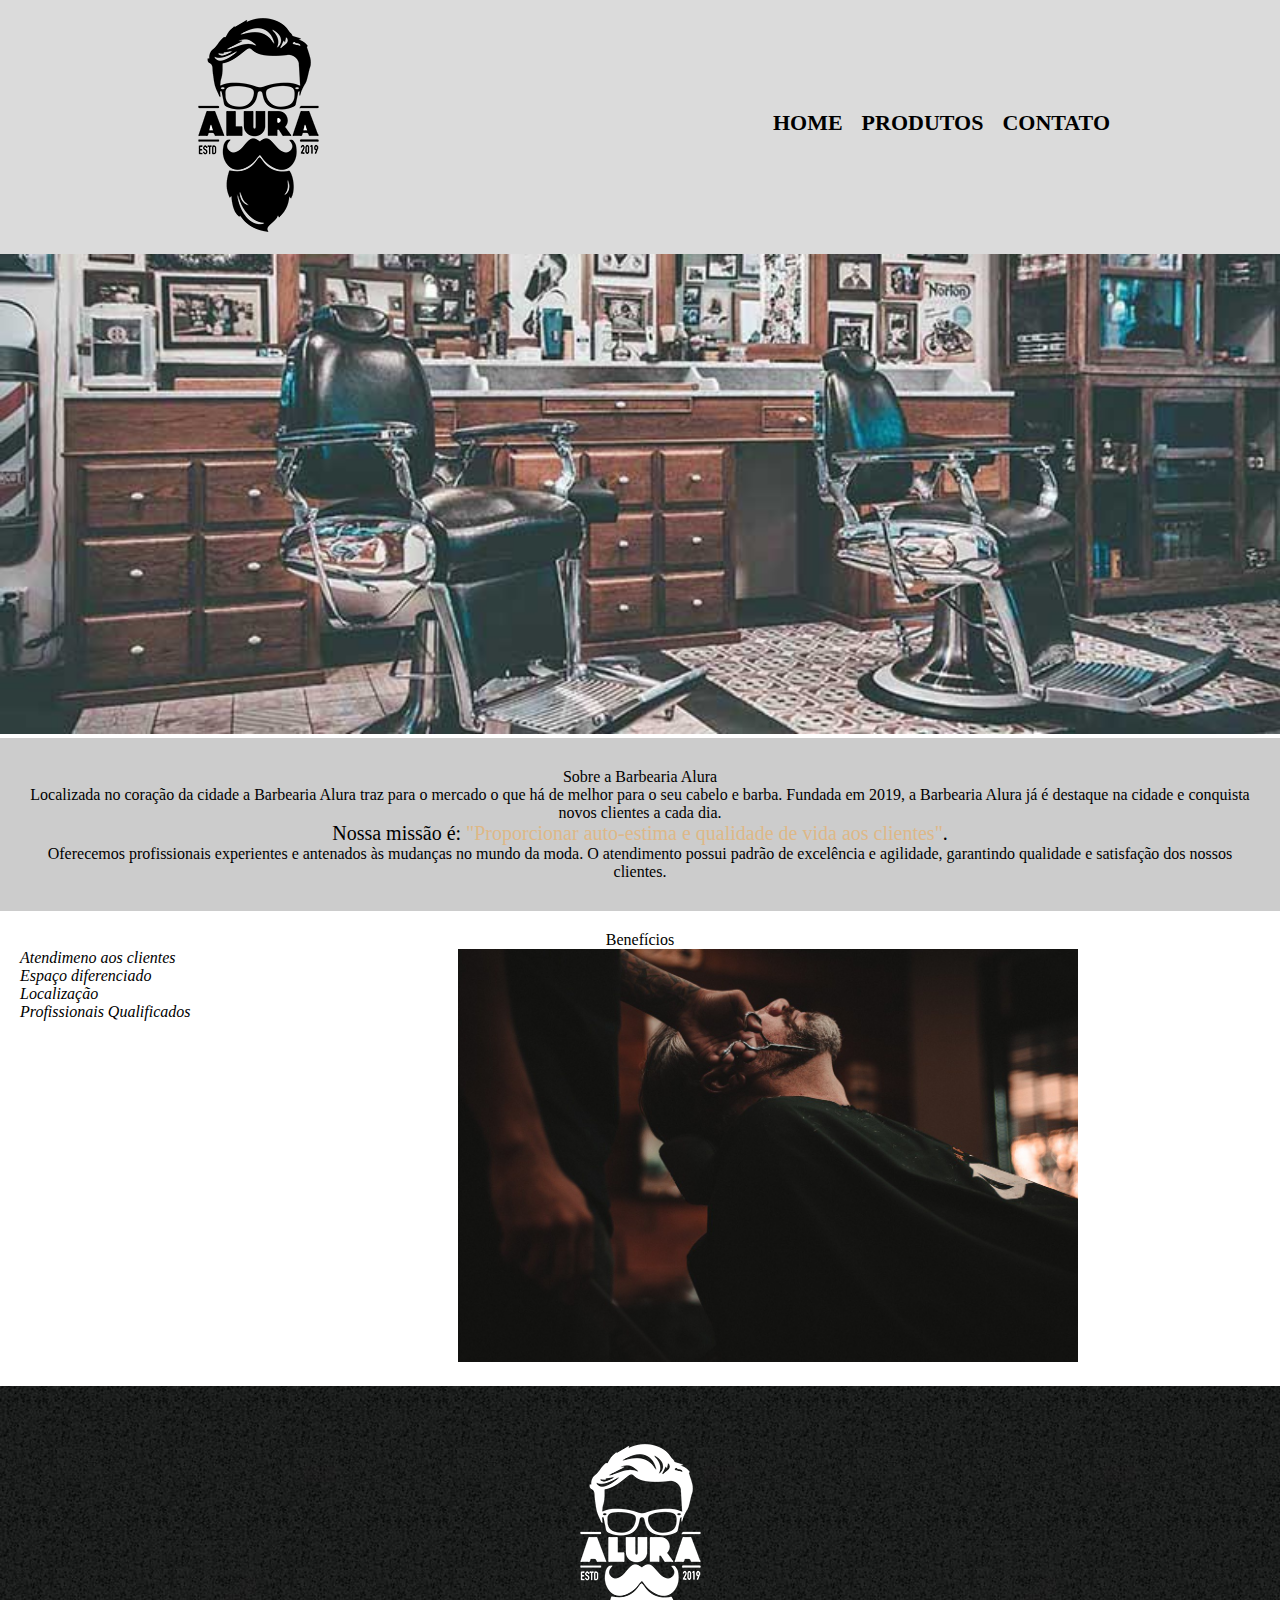
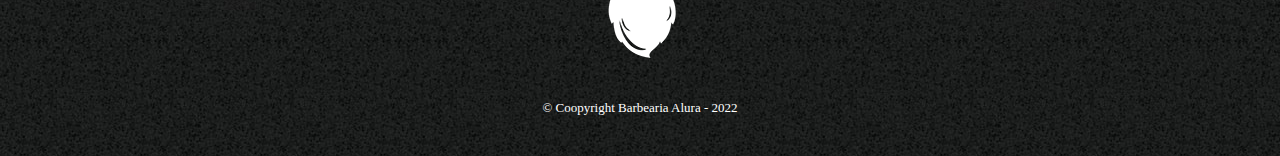
<file: Index.html>
<!DOCTYPE html>
<html lang="pt-br">
<head>
    <meta charset='utf-8'>
    <!-- <meta http-equiv='X-UA-Compatible' content='IE=edge'> -->
    <!-- <meta name='viewport' content='width=device-width, initial-scale=1'> -->
    <link rel='stylesheet' type='text/css' media='screen' href='reset.css'>
    <link rel='stylesheet' type='text/css' media='screen' href='main.css' >
    <link rel='stylesheet' type='text/css' media='screen' href='style.css'>
    <!-- <script src='main.js'></script> -->
    <title>Sobre a Barbearia Alura</title>
</head>
<body>
    <header>
        <div class="caixa">            
            <h1><img src="logo.png"></h1>
            <nav>
                <ul>
                    <li><a href="Index.html">Home</a></li>
                    <li><a href="Produtos.html">Produtos</a></li>
                    <li><a href="Contato.html">Contato</a></li>
                </ul>
            </nav>
        </div>
    </header>

    <img id="banner" src="banner.jpg">
    <div class="principal">
        <h2 class="tituloCentralizado">Sobre a Barbearia Alura</h2>
        <p>Localizada no coração da cidade a <stron>Barbearia Alura</stron g> traz para o mercado o que há de melhor para o seu cabelo e barba. Fundada em 2019, a Barbearia Alura já é destaque na cidade e conquista novos clientes a cada dia.
        </p>
        <p id="missao"><em>Nossa missão é: <strong>"Proporcionar auto-estima e qualidade de vida aos clientes"</strong>.</em></p>
        <p>Oferecemos profissionais experientes e antenados às mudanças no mundo da moda. O atendimento possui padrão de excelência e agilidade, garantindo qualidade e satisfação dos nossos clientes.</p>
    </div>
    <div class="beneficios">
        <h3 class="tituloCentralizado">Benefícios</h3>
        <ul>
            <li class="itens">Atendimeno aos clientes</li>
            <li class="itens">Espaço diferenciado</li>
            <li class="itens">Localização</li>
            <li class="itens">Profissionais Qualificados</li>
        </ul>

        <img class="imagemBeneficios" src="beneficios.jpg">
    </div>
    <footer>
        <img src="logo-branco.png">

        <p class="copyright">&copy; Coopyright Barbearia Alura - 2022</p>
    </footer>
</body>
</html>
</file>
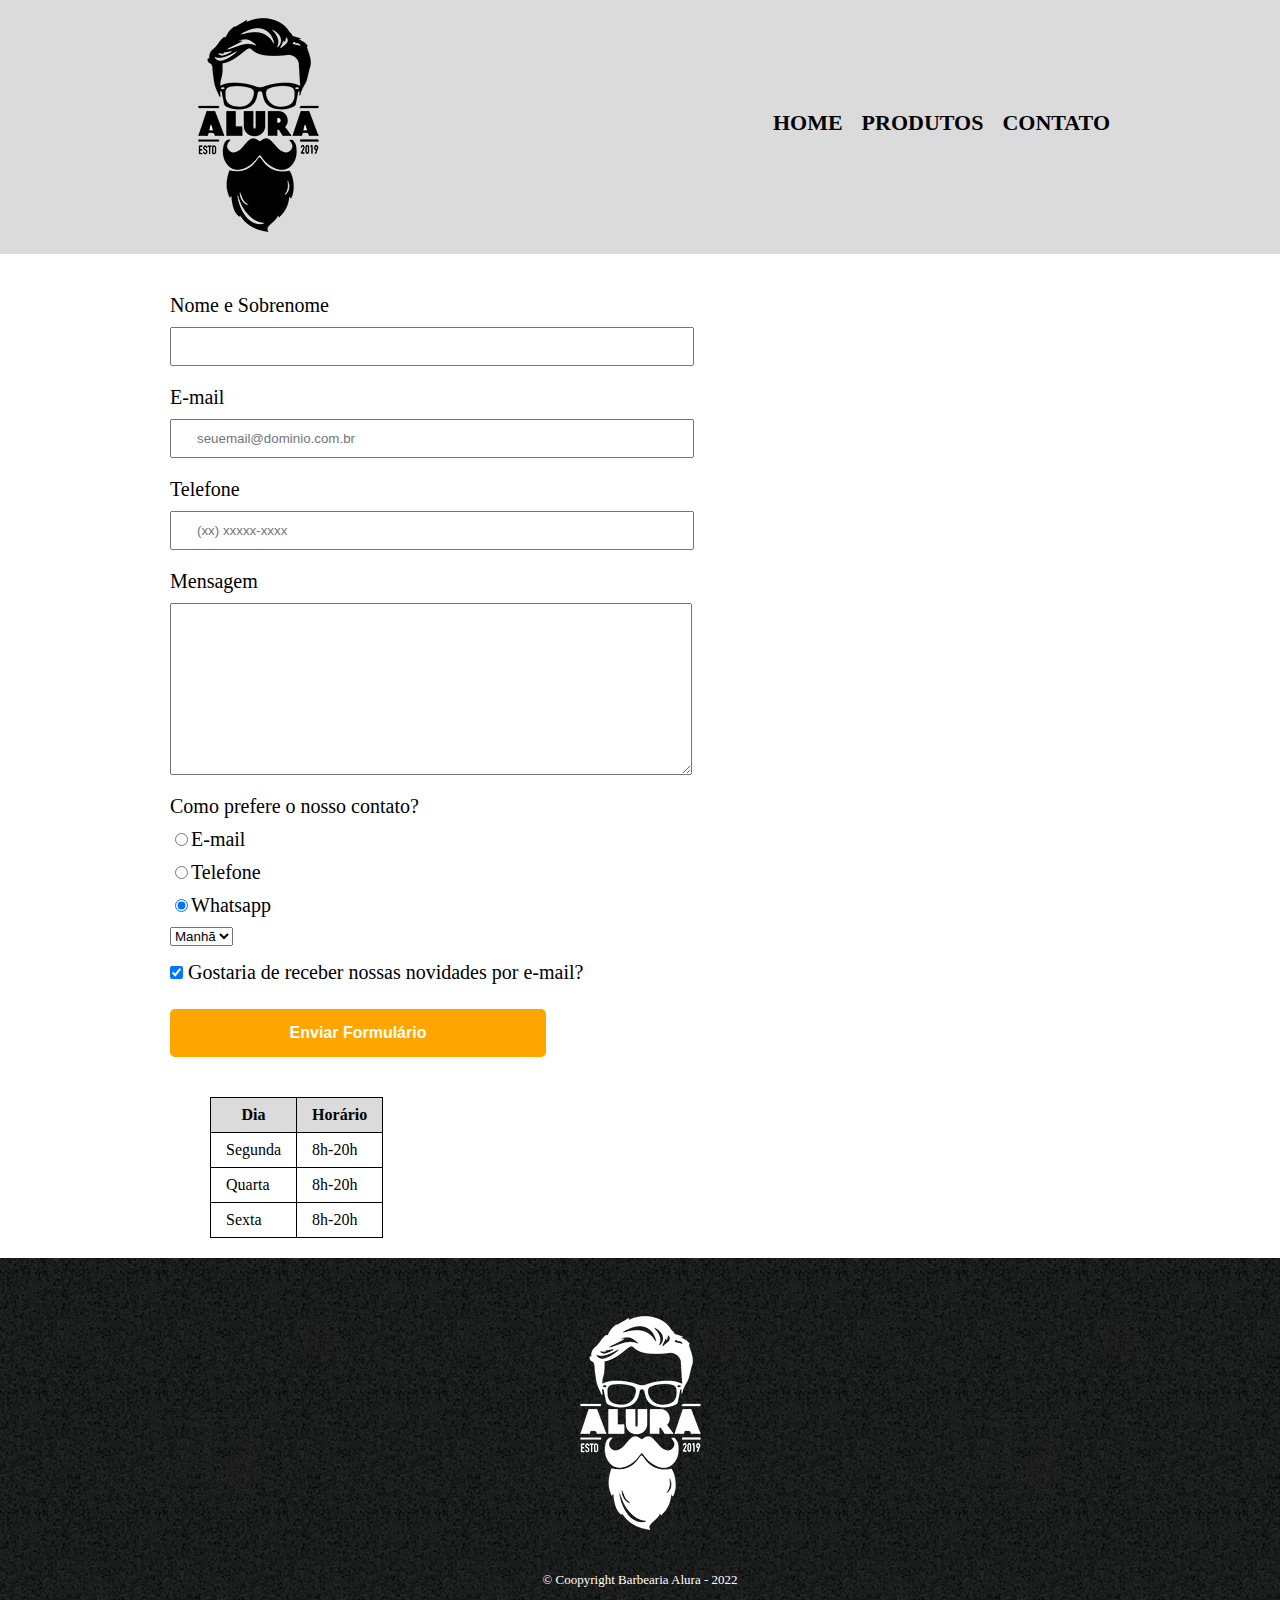
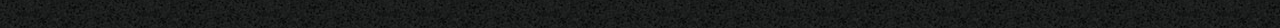
<file: Contato.html>
<!DOCTYPE html>
<html lang="pt-br">
<head>
    <meta charset='utf-8'>
    <!-- <meta http-equiv='X-UA-Compatible' content='IE=edge'> -->
    <title>Contato</title>
    <!-- <meta name='viewport' content='width=device-width, initial-scale=1'> -->
    <link rel='stylesheet' type='text/css' media='screen' href='reset.css'>
    <link rel='stylesheet' type='text/css' media='screen' href='style.css'>
    <!-- <script src='main.js'></script> -->
</head>
<body>
    <header>
        <div class="caixa">
            
            <h1><img src="logo.png" alt="Logo da barbearia alura"></h1>
            <nav>
                <ul>
                    <li><a href="Index.html">Home</a></li>
                    <li><a href="Produtos.html">Produtos</a></li>
                    <li><a href="Contato.html">Contato</a></li>
                </ul>
            </nav>
        </div>
    </header>

    <main>
        <form>
            <label for="nomeesobrenome">Nome e Sobrenome</label>
            <input type="text" id="nomeesobrenome" required class="input-padrao">

            <label for="email">E-mail</label>
            <input type="email" id="email" required class="input-padrao" placeholder="seuemail@dominio.com.br">
            
            <label for="telefone">Telefone</label>
            <input type="tel" id="telefone" required class="input-padrao" placeholder="(xx) xxxxx-xxxx">
            

            <label for="mensagem">Mensagem</label>
            <textarea cols="70" rows="10" id="mensagem" required class="input-padrao"></textarea>

            <fieldset>    
                <legend>
                    Como prefere o nosso contato?
                </legend>
                <label for="radio-email"><input type="radio" name="contato" value="email" id="radio-email">E-mail</label>
           
                <label for="radio-telefone"><input type="radio" name="contato" value="telefone" id="radio-telefone" >Telefone</label>
    
                <label for="radio-whatsapp"><input type="radio" name="contato" value="whatsapp" id="radio-whatsapp" checked="checked">Whatsapp</label>
            </fieldset>  

            <fieldset>
                <select>
                    <legend>Qual horário prefere ser atendido?</legend>
                    <option>Manhã</option>
                    <option>Tarde</option>
                    <option>Noite</option>
                
                </select>
            </fieldset>

            <label>
                <input type="checkbox" class="checkbox" checked> Gostaria de receber nossas novidades por e-mail?</input>
            </label>

            <input type="submit" value="Enviar Formulário" class="enviar">
        </form>

        <table>
            <thead>
                <tr>
                    <th>Dia</th>
                    <th>Horário</th>
                </tr>
            </thead>
            <tr>
                <td>Segunda</td>
                <td>8h-20h</td>
            </tr>
            <tr>
                <td>Quarta</td>
                <td>8h-20h</td>
            </tr>
            <tr>
                <td>Sexta</td>
                <td>8h-20h</td>
            </tr>
        </table>


    </main>

    <footer>
        <img src="logo-branco.png" alt="Logo da barbearia alura">

        <p class="copyright">&copy; Coopyright Barbearia Alura - 2022</p>
    </footer>
    
</body>
</html>
</file>
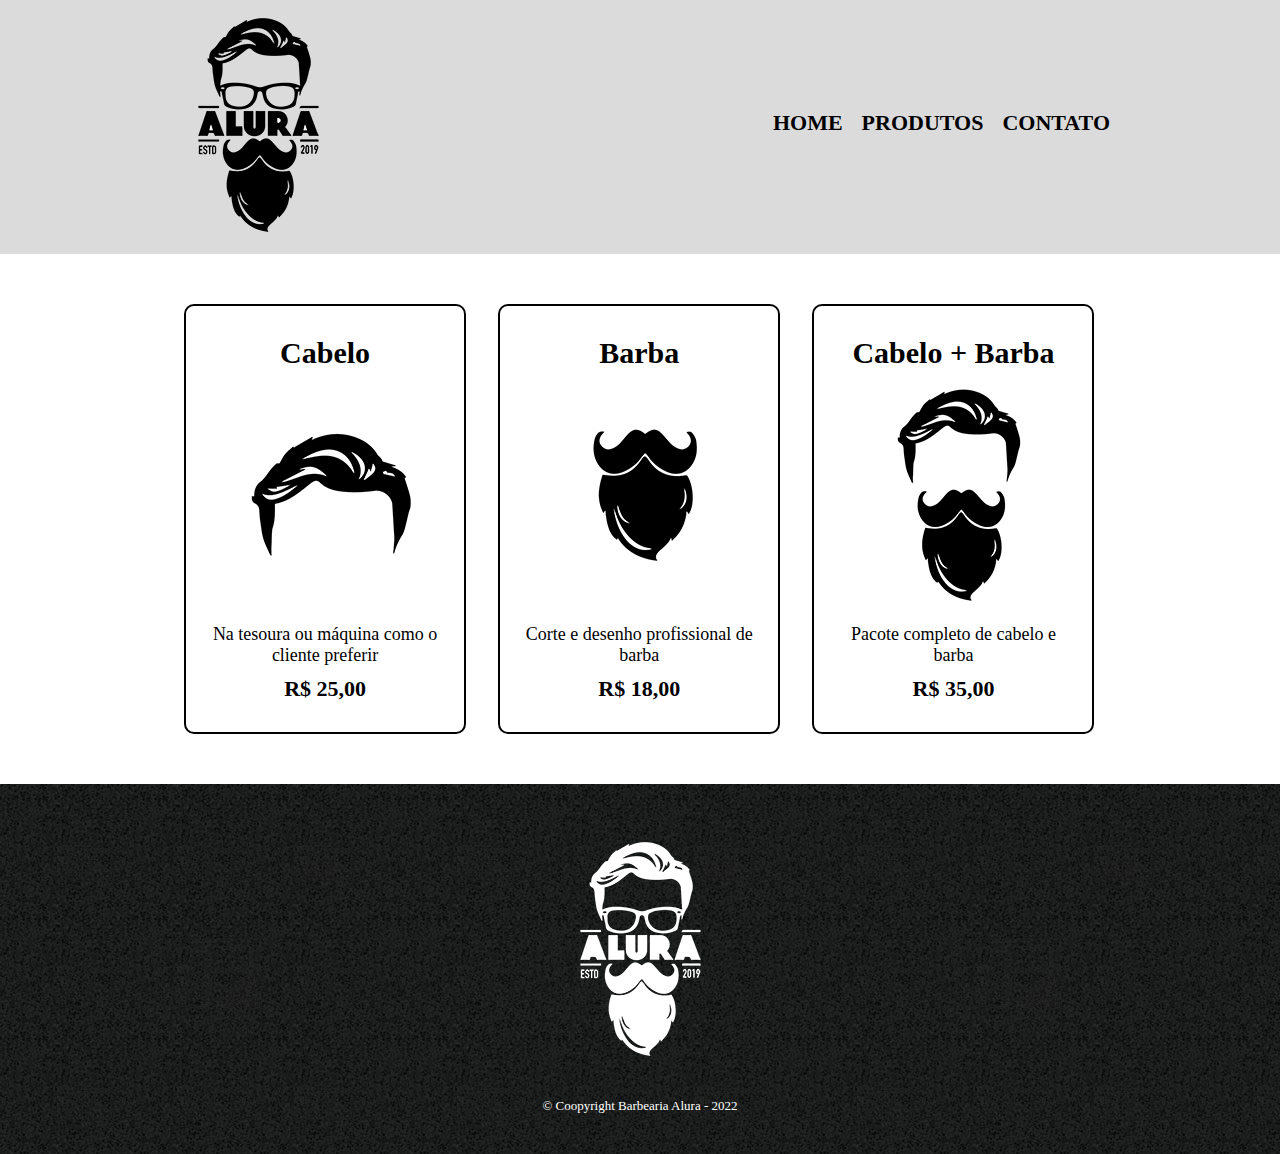
<file: Produtos.html>
<!DOCTYPE html>
<html lang="pt-br">
<head>
    <meta charset='utf-8'>
    <!-- <meta http-equiv='X-UA-Compatible' content='IE=edge'> -->
    <title>Produtos - Barbearia Alura</title>
    <!-- <meta name='viewport' content='width=device-width, initial-scale=1'> -->
    <link rel='stylesheet' type='text/css' media='screen' href='reset.css'>
    <link rel='stylesheet' type='text/css' media='screen' href='style.css'>
    
    <!-- <script src='main.js'></script> -->
</head>
<body>
    <header>
        <div class="caixa">
            
            <h1><img src="logo.png"></h1>
            <nav>
                <ul>
                    <li><a href="Index.html">Home</a></li>
                    <li><a href="Produtos.html">Produtos</a></li>
                    <li><a href="Contato.html">Contato</a></li>
                </ul>
            </nav>
        </div>
    </header>
    
    <main>
        <ul class="produtos">
            <li>
                <h2>Cabelo</h2>
                <img src="cabelo.jpg">
                <p class="produto-descricao">
                    Na tesoura ou máquina como o cliente preferir
                </p>
                <p class="produto-preco">
                    R$ 25,00
                </p>
            </li>
            <li>
                <h2>Barba</h2>
                <img src="barba.jpg">
                <p class="produto-descricao">
                    Corte e desenho profissional de barba
                </p>
                <p class="produto-preco">
                    R$ 18,00
                </p>
            </li>
            <li>
                <h2>Cabelo + Barba</h2>
                <img src="cabelo+barba.jpg">
                <p class="produto-descricao">
                    Pacote completo de cabelo e barba
                </p>
                <p class="produto-preco">
                    R$ 35,00
                </p>
            </li>
        
        </ul>

    </main>
    <footer>
        <img src="logo-branco.png">

        <p class="copyright">&copy; Coopyright Barbearia Alura - 2022</p>
    </footer>
    
</body>
</html>
</file>
<file: main.css>
p{
    text-align: center;
}

em strong{
    color: burlywood;
}

.tituloPrincipal{
    padding-left: 20px;
    font-weight: bold;
    font-size: 30px;
}
#missao{
    font-size: 20px
}

#banner{
    width: 100%;
}

.principal{
    background-color: #cccccc;
    padding: 30px;
}

.beneficios{
    background-color: white;
    padding: 20px;
}

.itens{
    font-style: italic;
}

.beneficios ul{
    display: inline-block;
    vertical-align: top;
    width: 20%;
    margin-right: 15%;
}

.imagemBeneficios{
    width: 50%;
}

.tituloCentralizado{
    text-align: center;
}
</file>
<file: style.css>
header{
    background-color: #dbdbdb;
    padding: 20px 20px;
}

nav{
    position: absolute;
    top: 110px;
    right: 0px;
}

.caixa{
    width: 940px;
    display: block;
    position: relative;
    margin: 0 auto;
}

html, header, body{
    margin: 0;
	padding: 0;
	border: 0;
	font-size: 100%;
	font: inherit;
	vertical-align: baseline;
}

nav li{
    display: inline;

    margin: 0 0 0 15px;
}

nav a{
    text-transform: uppercase;
    color:black;
    font-weight: bold;
    font-size: 22px;
    text-decoration: none;
}

nav a:hover{
    color:rgb(191, 204, 127);
;
    text-decoration: underline;
}
.produtos{
    padding: 50px 0;
    width: 940px;
    margin: 0 auto;
}

.produtos li{
    display: inline-block;
    text-align: center;
    width: 30%;
    vertical-align: top;
    /* background-color: #dbdbdb; */
    margin: 0 1.5%;
    padding: 30px 20px;
    border-color: black;
    border-width: 2px;
    border-style: solid;
    box-sizing: border-box;
    border-radius: 10px;
}

.produtos li:hover{
    border-color: rgb(191, 204, 127);
}

.produtos li:hover h2{
    font-size: 34px;
}
.produtos li:active{
    border-color: rgb(89, 135, 120);
}

.produtos h2{
    font-size: 30px;
    font-weight: bold;
}

.produto-descricao{
    font-size: 18px;
}

.produto-preco{
    margin-top: 10px;
    font-size: 22px;
    font-weight: bold;
}

footer{
    text-align: center;
    background: url("bg.jpg");
    padding: 40px 0;
}

.copyright{
    color: #FFFFFF;
    font-size: 13px;
    margin-top: 20px;

}

main {
    width: 940px;
    margin: 0 auto;
}

form {
    margin: 40px 0;
}

form label, form legend{
    display: block;
    font-size: 20px;
    margin: 0 0 10px;
}

.input-padrao{
    display: block;
    margin: 0 0 20px;
    padding: 10px 25px;
    width: 50%;
}

.checkbox{
    margin:20px 0;    
}

.enviar{
    width: 40%;
    padding: 15px 0;
    background-color: orange;
    color: white;
    font-weight: bold;
    font-size: 16px;
    border: none;
    border-radius: 5px;
    transition: 1s background;
    cursor: pointer;
}

.enviar:hover{
    background-color: darkgoldenrod;
    transform: scale(1.1);
    transition: 1s transform;
}

table{
    margin:20px 40px;
}

thead{
    background-color: #dbdbdb;
    font-weight: bold;
}

td, th{
    border: 1px solid black;
    padding: 8px 15px;
}
</file>
